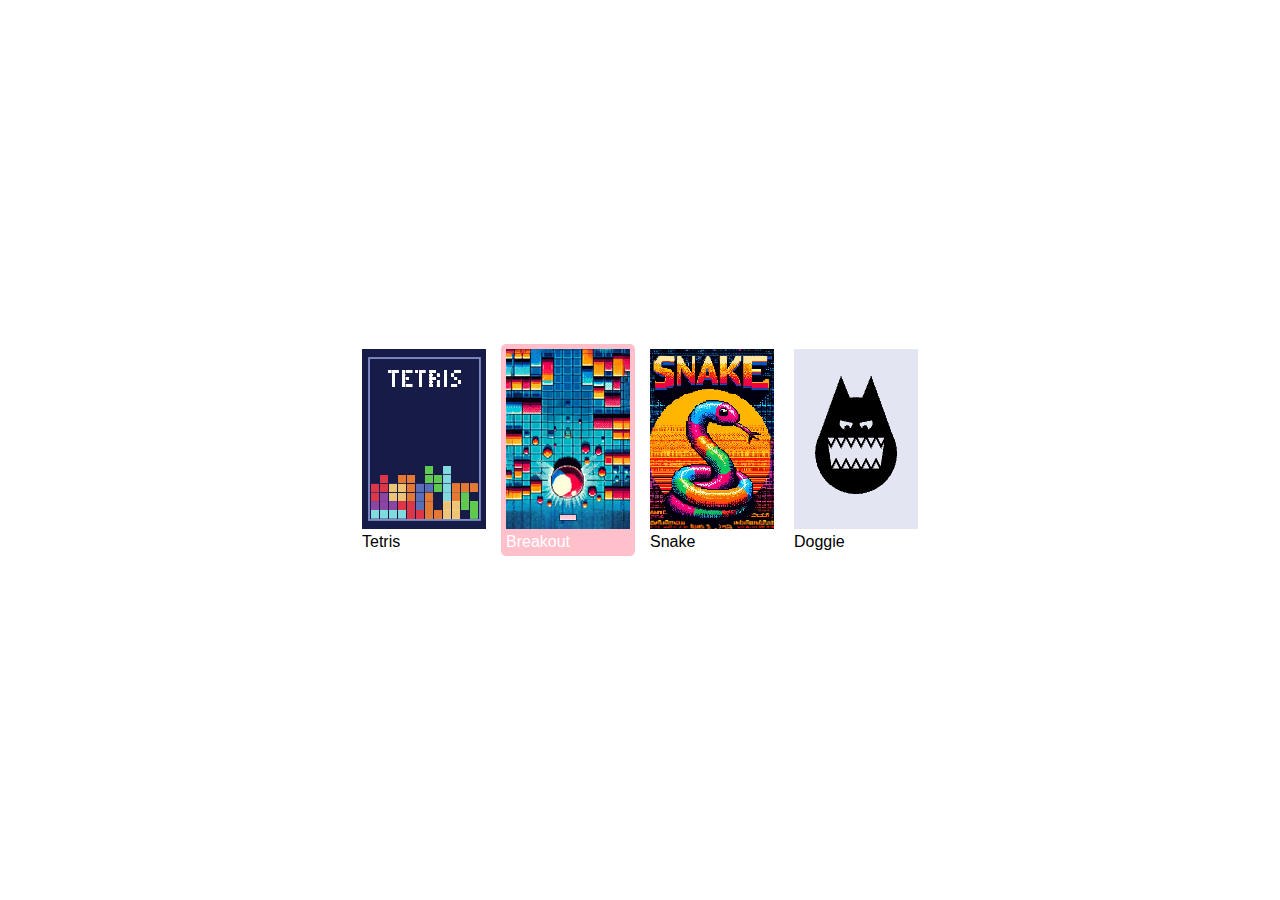
<file: index.html>
<!DOCTYPE html>
<html lang="en">

<head>
  <meta charset="UTF-8" />
  <meta http-equiv="X-UA-Compatible" content="IE=edge" />
  <meta name="viewport" content="width=device-width, initial-scale=1.0" />
  <link rel="stylesheet" href="./style.css" />
  <link rel="stylesheet" href="./menu.css" />


  <title>Snake game</title>
</head>

<body>
</body>

<!--<script src="./libs/Tone.min.14.8.49.js"></script> -->
<script src="./libs/howler.core.min.2.2.4.js"></script>


<script src="./js/sketches/snake-game/Cell.js"></script>
<script src="./js/sketches/snake-game/SnakeGame.js"></script>
<script src="./js/sketches/snake-game/Grid.js"></script>
<script src="./js/Sound.js"></script>
<script src="./js/sketches/snake-game/Snake.js"></script>
<script src="./js/sketches/snake-game/Food.js"></script>
<script src="./js/sketches/snake-game/SnakeDirection.js"></script>

<script src="./js/InputHandler.js"></script>

<script src="./js/Menu.js"></script>

<script src="./js/state-machine/AppState.js"></script>
<script src="./js/state-machine/AppStateMachine.js"></script>

<script src="./js/top-level-menu/states/TopLevelMenuState.js"></script>

<script src="./js/sketches/snake-game/states/SnakeGamePlayingState.js"></script>
<script src="./js/sketches/snake-game/states/SnakeGameOptionsState.js"></script>
<script src="./js/sketches/snake-game/states/SnakeGameGameOverState.js"></script>
<script src="./js/sketches/snake-game/states/SnakeGamePausedState.js"></script>
<script src="./js/sketches/snake-game/states/SnakeGameMainMenuState.js"></script>
<script src="./js/sketches/snake-game/states/SnakeGameSplashScreenState.js"></script>

<script src="./js/sketches/tetris-game/states/TetrisGamePlayingState.js"></script>
<script src="./js/sketches/tetris-game/states/TetrisGameOptionsState.js"></script>
<script src="./js/sketches/tetris-game/states/TetrisGameGameOverState.js"></script>
<script src="./js/sketches/tetris-game/states/TetrisGamePausedState.js"></script>
<script src="./js/sketches/tetris-game/states/TetrisGameMainMenuState.js"></script>
<script src="./js/sketches/tetris-game/states/TetrisGameSplashScreenState.js"></script>

<script src="./js/sketches/breakout-game/states/BreakoutGamePlayingState.js"></script>
<script src="./js/sketches/breakout-game/states/BreakoutGameOptionsState.js"></script>
<script src="./js/sketches/breakout-game/states/BreakoutGameGameOverState.js"></script>
<script src="./js/sketches/breakout-game/states/BreakoutGamePausedState.js"></script>
<script src="./js/sketches/breakout-game/states/BreakoutGameMainMenuState.js"></script>
<script src="./js/sketches/breakout-game/states/BreakoutGameSplashScreenState.js"></script>

<script src="./js/sketches/dog-game/states/DogGamePlayingState.js"></script>
<script src="./js/sketches/dog-game/states/DogGameOptionsState.js"></script>
<script src="./js/sketches/dog-game/states/DogGameGameOverState.js"></script>
<script src="./js/sketches/dog-game/states/DogGamePausedState.js"></script>
<script src="./js/sketches/dog-game/states/DogGameMainMenuState.js"></script>
<script src="./js/sketches/dog-game/states/DogGameSplashScreenState.js"></script>

<script src="./js/sketches/snake-game/preload-emoji-svgs.js"></script>

<!--<script src="./music-data/topl-level-menu-music.js"></script>-->
<!--<script src="./music-data/snake-music.js"></script>-->
<!--<script src="./music-data/tetris-music.js"></script>-->

<script src="./js/sketches/tetris-game/tetris-game.js"></script>
<script src="./js/sketches/breakout-game/breakout-game.js"></script>
<script src="./js/sketches/dog-game/dog-game.js"></script>

<script>

  const gameStateMachine = new AppStateMachine();

  // Define transitions
  // gameStateMachine.addTransition(SnakeGameSplashScreenState, SnakeGameMainMenuState);
  //gameStateMachine.addTransition(SnakeGameMainMenuState, SnakeGameOptionsState);
  gameStateMachine.addTransition(TopLevelMenuState, SnakeGameMainMenuState);
  gameStateMachine.addTransition(TopLevelMenuState, TetrisGameMainMenuState);
  gameStateMachine.addTransition(TopLevelMenuState, BreakoutGameMainMenuState);
  gameStateMachine.addTransition(TopLevelMenuState, DogGameMainMenuState);
 
  
  gameStateMachine.addTransition(SnakeGameMainMenuState, SnakeGamePlayingState);
  gameStateMachine.addTransition(SnakeGameMainMenuState, TopLevelMenuState);
  gameStateMachine.addTransition(SnakeGamePlayingState, SnakeGamePausedState);
  gameStateMachine.addTransition(SnakeGamePlayingState, SnakeGameGameOverState);
  gameStateMachine.addTransition(SnakeGamePausedState, SnakeGamePlayingState);
  gameStateMachine.addTransition(SnakeGamePausedState, TopLevelMenuState);
  gameStateMachine.addTransition(SnakeGamePausedState, SnakeGameMainMenuState);
  gameStateMachine.addTransition(SnakeGameGameOverState, SnakeGameMainMenuState);
  gameStateMachine.addTransition(SnakeGameGameOverState, TopLevelMenuState);
  
  gameStateMachine.addTransition(TetrisGameMainMenuState, TetrisGamePlayingState);
  gameStateMachine.addTransition(TetrisGameMainMenuState, TopLevelMenuState);
  gameStateMachine.addTransition(TetrisGamePlayingState, TetrisGamePausedState);
  gameStateMachine.addTransition(TetrisGamePlayingState, TetrisGameGameOverState);
  gameStateMachine.addTransition(TetrisGamePausedState, TetrisGamePlayingState);
  gameStateMachine.addTransition(TetrisGamePausedState, TopLevelMenuState);
  gameStateMachine.addTransition(TetrisGamePausedState, TetrisGameMainMenuState);
  gameStateMachine.addTransition(TetrisGameGameOverState, TetrisGameMainMenuState);
  gameStateMachine.addTransition(TetrisGameGameOverState, TopLevelMenuState);

  gameStateMachine.addTransition(BreakoutGameMainMenuState, BreakoutGamePlayingState);
  gameStateMachine.addTransition(BreakoutGameMainMenuState, TopLevelMenuState);
  gameStateMachine.addTransition(BreakoutGamePlayingState, BreakoutGamePausedState);
  gameStateMachine.addTransition(BreakoutGamePlayingState, BreakoutGameGameOverState);
  gameStateMachine.addTransition(BreakoutGamePausedState, BreakoutGamePlayingState);
  gameStateMachine.addTransition(BreakoutGamePausedState, TopLevelMenuState);
  gameStateMachine.addTransition(BreakoutGamePausedState, BreakoutGameMainMenuState);
  gameStateMachine.addTransition(BreakoutGameGameOverState, BreakoutGameMainMenuState);
  gameStateMachine.addTransition(BreakoutGameGameOverState, TopLevelMenuState);

  gameStateMachine.addTransition(DogGameMainMenuState, DogGamePlayingState);
  gameStateMachine.addTransition(DogGameMainMenuState, TopLevelMenuState);
  gameStateMachine.addTransition(DogGamePlayingState, DogGamePausedState);
  gameStateMachine.addTransition(DogGamePlayingState, DogGameGameOverState);
  gameStateMachine.addTransition(DogGamePausedState, DogGamePlayingState);
  gameStateMachine.addTransition(DogGamePausedState, TopLevelMenuState);
  gameStateMachine.addTransition(DogGamePausedState, DogGameMainMenuState);
  gameStateMachine.addTransition(DogGameGameOverState, DogGameMainMenuState);
  gameStateMachine.addTransition(DogGameGameOverState, TopLevelMenuState);



  var game;
  var inputHandler = new InputHandler();
  var soundSystem = new Sound();

  // add to the debug div that we are starting the game
  //document.querySelector('.debug span').textContent = 'Starting the game...';

  const synths = [];
  //TopLevelMenuState.startPlayingTopLevelMenuMusic();

  gameStateMachine.changeState(TopLevelMenuState);


  /*
  navigator.getBattery().then((battery) => {
    // update the level info immediately
    updateLevelInfo();

    // ... and then again whenever the level changes
    battery.addEventListener("levelchange", () => {
      updateLevelInfo();
    });
    
    function updateLevelInfo() {
      document.querySelector('.debug span').textContent = `Battery level: ${battery.level * 100}%`;
    }

  });
  */

  
</script>

</html>
</file>
<file: style.css>
:root {
    --color-button: #f78400;
    --color-button-after: #f5f5f5;
    --color-button: #424246;
    --color-border: #373737;
  }
  
  * {
    margin: 0;
  }
  
  html {
    font-family: 'Trebuchet MS', 'Lucida Sans Unicode', 'Lucida Grande',
      'Lucida Sans', Arial, sans-serif;
  }
  
  body {
    display: flex;
    flex-direction: column;
    align-items: center;
    justify-content: center;
    height: 100vh;
    transition: background-color 0.5s ease;    
  }
  
  .grid {
    display: flex;
    flex-wrap: wrap;
    border: 2px solid var(--color-border);
    min-height: 200px;
    min-width: 200px;
  }
  
  .grid div {
    transition: transform 0.4s ease;
  }
  
  .food-item {
    transform: scale(1.15);
  }
  
  .shake {
    animation: shake 0.5s linear 1;
  }
  
  @keyframes shake {
    10%,
    90% {
      transform: translate3d(-1px, 0, 0);
    }
  
    20%,
    80% {
      transform: translate3d(2px, 0, 0);
    }
  
    30%,
    50%,
    70% {
      transform: translate3d(-4px, 0, 0);
    }
  
    40%,
    60% {
      transform: translate3d(4px, 0, 0);
    }
  }
</file>
<file: menu.css>
.overlay {
    position: fixed;
    top: 0;
    left: 0;
    right: 0;
    bottom: 0;
    /* the background color is set via code
    because the top level menu has a different background */
    transition: background-color 0.5s ease;
    display: flex;
    justify-content: center;
    align-items: center;
}


.menu-item {
    padding: 5px;
    margin: 5px;
}

.bold {
    font-weight: bold;
}

.selectable {
    cursor: pointer;
}

.selected {
    background-color: black;
    color: white;
    /* make it with rounded corners */
    border-radius: 5px;
}

.menu-title-divider {
    width: 100%;
    height: 3px;
    background-color: gray;
    /* make the top margin 0px and the bottom margin 10 px */
    /* the margin property is shorthand for setting the top, right, bottom, and left margins */
    margin: 0px 0px 5px 0px;
}
</file>
